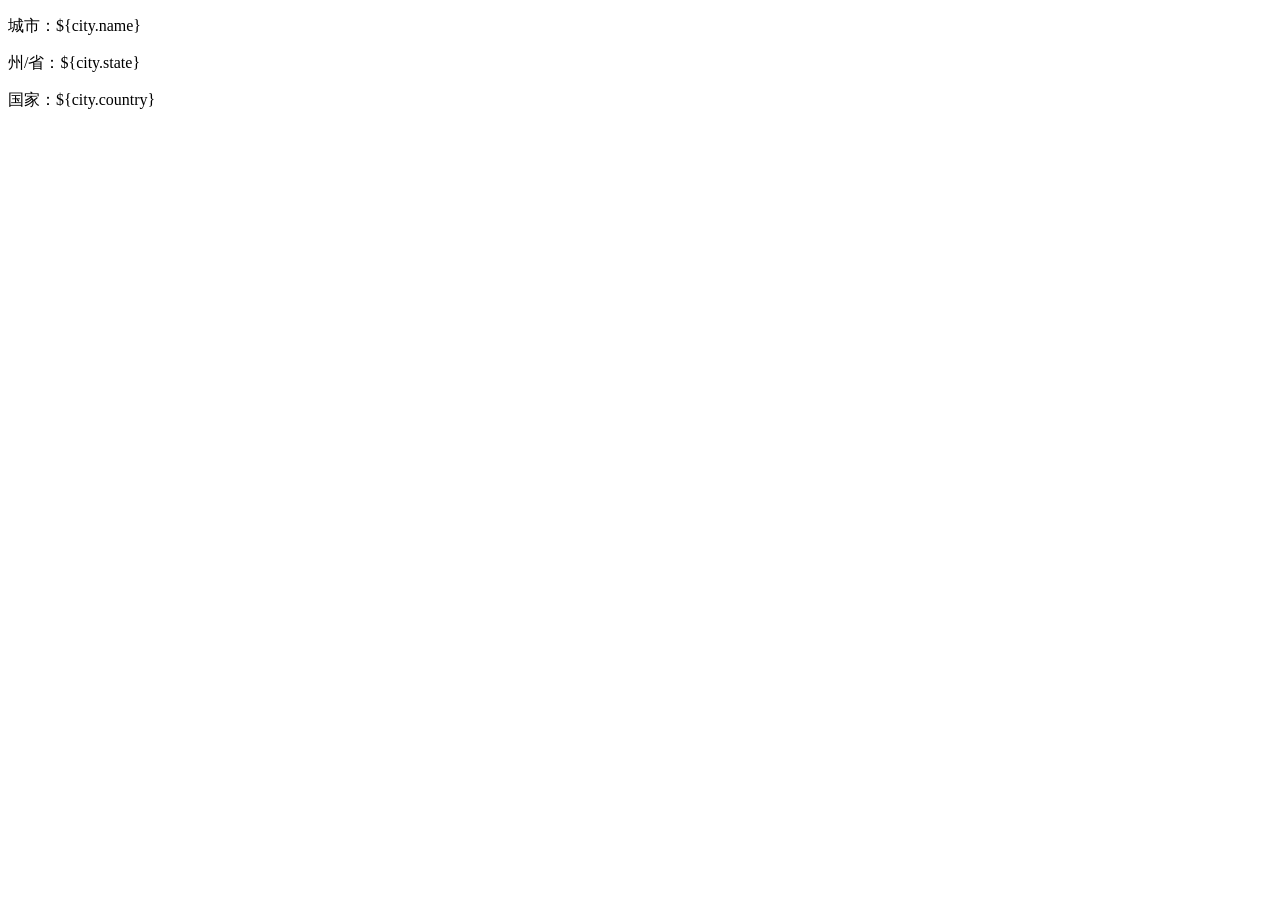
<file: client/src/main/resources/templates/index.html>
<!DOCTYPE html>
<html lang="en">
<head>
    <meta charset="UTF-8">
    <title>Title</title>
</head>
<body>
<p>
    城市：${city.name}
</p>
<p>
    州/省：${city.state}
</p>
<p>
    国家：${city.country}
</p>
</body>
</html>
</file>
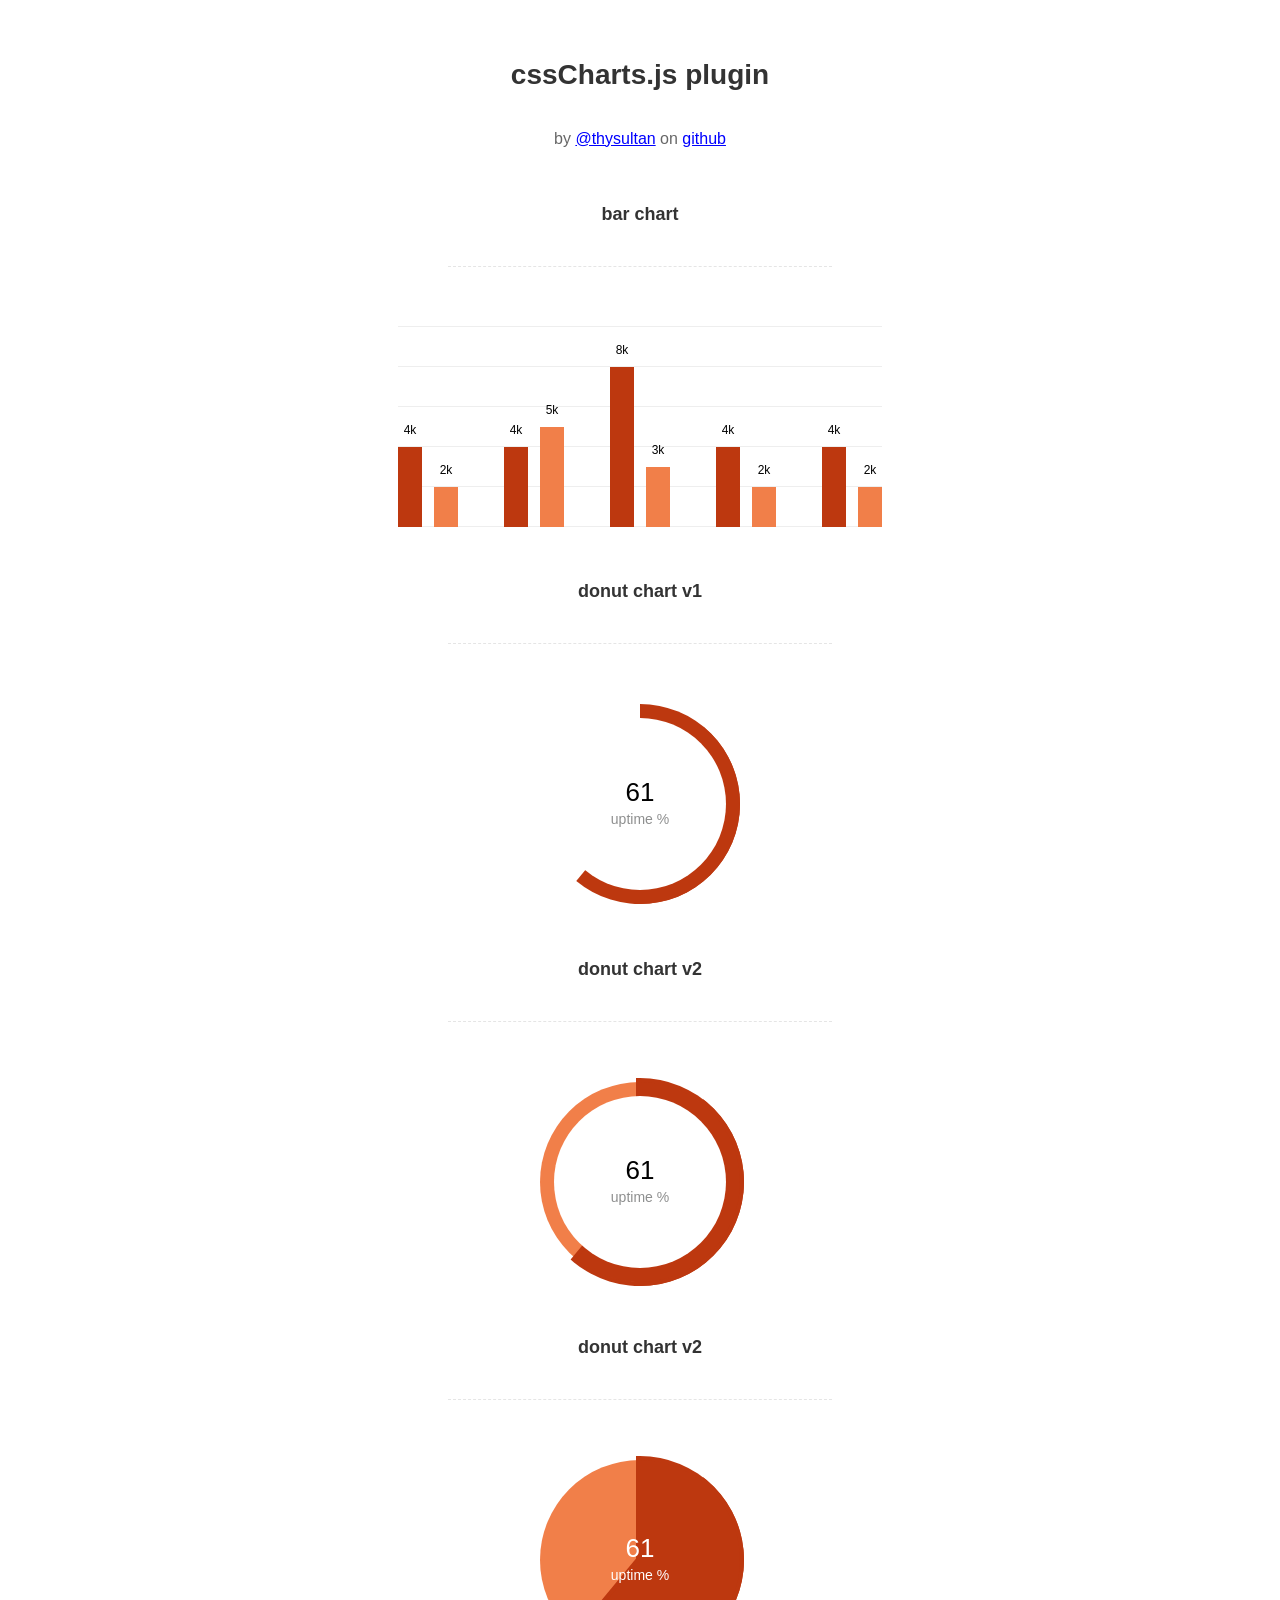
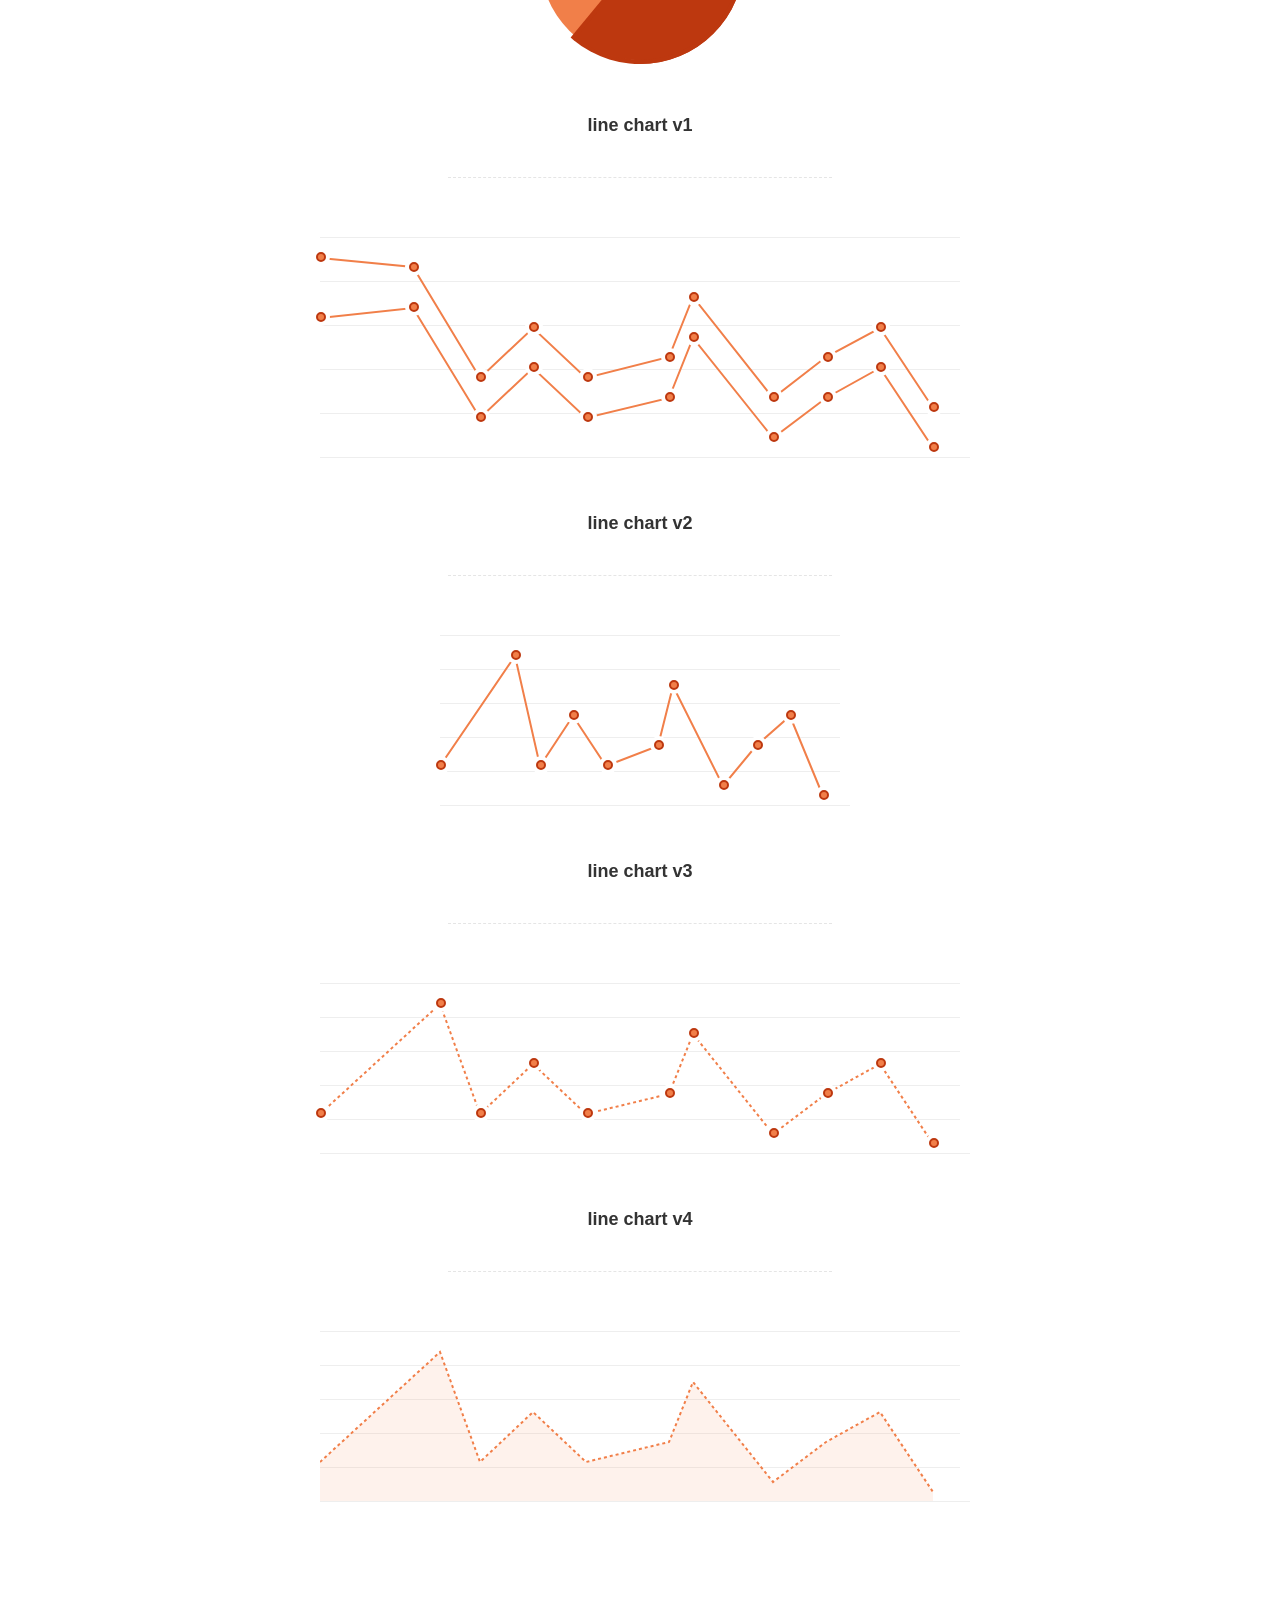
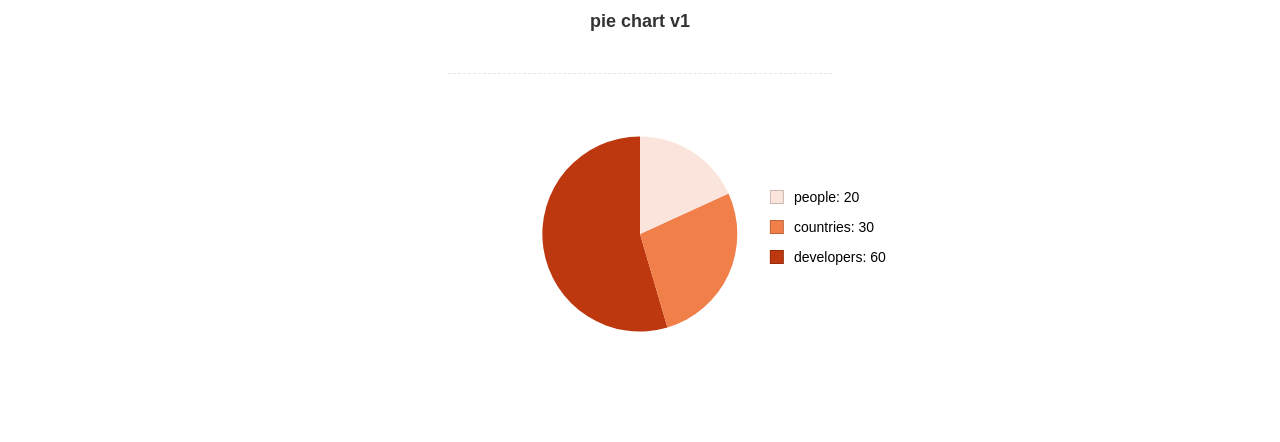
<file: admin/src/main/resources/static/assets/js/Lightweight-Chart/index.html>
<!doctype html>
<html>
    <head>
        <meta charset="utf-8">
        <meta name="description" content="A jquery plugin to create simple donut, bar or line charts with dom nodes, style with css.">
        <meta name="viewport" content="width=device-width, initial-scale=1">
        <title>cssCharts.js - jquery css charts</title>
        <script src="https://ajax.googleapis.com/ajax/libs/jquery/2.1.3/jquery.min.js"></script>

        <link rel="stylesheet" href="cssCharts.css">
        <script src="jquery.chart.js"></script>

        <style>
          /* page specific styles*/
          h1{text-align:center;font-family:sans-serif;font-size:28px;color:#333;padding:40px 0 0 0;}
          h2{text-align:center;font-family:sans-serif;font-size:18px;color:#333;padding:40px 0 0 0;}
          hr{width:60%;height:1px;background:none;border:none;border-bottom:1px dashed rgba(0,0,0,0.1);outline:none;margin:40px auto 60px auto;}

          .desc p{text-align:center;font-size:16px;color:rgba(0,0,0,0.6);padding:20px 0 0 0;font-family:sans-serif;}
          .desc a{color:blue;}
          .wrap{margin:0 auto;width:640px;padding-bottom:100px;}
          #line{width:400px;}
          /* page specific styles*/
        </style>
    </head>
    <body>
      <div class="wrap">

        <div class="desc">
          <h1>cssCharts.js plugin</h1><p>by
          <a href="http://twitter.com/thysultan">@thysultan</a> on
          <a href="https://github.com/sultantarimo/cssCharts.js">github</a>
        </p>
        </div>

        <h2>bar chart</h2>
        <hr>

        <div class="chart">
            <ul class="bar-chart" data-bars="[4,2],[4,5],[8,3],[4,2],[4,2]" data-max="10" data-unit="k" data-width="24"></ul>
        </div>
        <!-- data max is the 100% point of the graph -->
        <!-- set data-grid to 0 for no grid -->
        <!-- data-width is the individual bars width -->

        <h2>donut chart v1</h2>
        <hr>

        <div class="chart">
          <div class="donut-chart" data-percent="0.61" data-title="uptime %"></div>
        </div>

        <h2>donut chart v2</h2>
        <hr>

        <div class="chart">
          <div class="donut-chart fill" data-percent="0.61" data-title="uptime %"></div>
        </div>

        <h2>donut chart v2</h2>
        <hr>

        <div class="chart">
          <div class="donut-chart pie-chart fill" data-percent="0.61" data-title="uptime %"></div>
        </div>
        <!-- pie-chart class for pie chart -->
        <!-- fill class for default donut fill enabled-->

        <h2>line chart v1</h2>
        <hr>

        <div class="chart">
          <ul data-cord="[[0,70,120,160,200,262,280,340,380,420,460],[140,150,40,90,40,60,120,20,60,90,10]],[[0,70,120,160,200,262,280,340,380,420,460],[200,190,80,130,80,100,160,60,100,130,50]]"  class="line-chart"></ul>
        </div>
        <!-- multiple graphs [[x cords],[y cords]] [[x cords],[y cords]] -->

        <h2>line chart v2</h2>
        <hr>

        <div class="chart" id="line">
          <ul data-cord="[0,90,120,160,200,262,280,340,380,420,460],[40,150,40,90,40,60,120,20,60,90,10]" class="line-chart"></ul>
        </div>

        <h2>line chart v3</h2>
        <hr>

        <div class="chart dotted">
          <ul data-cord="[0,90,120,160,200,262,280,340,380,420,460],[40,150,40,90,40,60,120,20,60,90,10]" class="line-chart"></ul>
        </div>

        <h2>line chart v4</h2>
        <hr>

        <div class="chart dotted">
          <ul data-cord="[0,90,120,160,200,262,280,340,380,420,460],[40,150,40,90,40,60,120,20,60,90,10]" data-fill="1" class="line-chart no-points"></ul>
        </div>
        <!-- single graph [x cords],[y cords] -->


        <br><br><br>
        <h2>pie chart v1</h2>
        <hr>

        <div class="chart">
          <div class="pie-thychart" data-set='[["people", 20], ["countries",30], ["developers",60]]' data-colors="#FBE4DB,#F17F49,#BD380F"></div>
        </div>

      </div>

      <script>
        $(function() {
            $('.bar-chart').cssCharts({type:"bar"});
            $('.donut-chart').cssCharts({type:"donut"}).trigger('show-donut-chart');
            $('.line-chart').cssCharts({type:"line"});

            $('.pie-thychart').cssCharts({type:"pie"});
        });
      </script>
    </body>
</html>
</file>
<file: admin/src/main/resources/static/assets/js/Lightweight-Chart/cssCharts.css>
/*
 * cssCharts v0.3.0
 * jquery plugin to create donut and bar charts with css
 * https://github.com/sultantarimo
 *
 * (c)2015 Sultan Tarimo - sultantarimo@me.com
 * Released under the MIT license
 */
.chart *, .chart{-moz-box-sizing:border-box;-webkit-box-sizing:border-box;box-sizing:border-box;margin:0;padding:0;}
.chart{
  width:auto;
  display:block;
  position:relative;
  font-family:sans-serif;
  font-size:14px;
  margin: 0 auto;
}

/* bar chart */

.chart.bar{height:200px;}
.bar-chart{
  display: table;
  table-layout: fixed;
  width: auto;
  height: 100%;
  margin: 0 auto;
  z-index:20;
  position:absolute;
  left:0px;
}

.bar-chart ul{
  margin-left: 34px;
  float: left;
  display: block;
  height:100%;
}

.bar-chart li{
  position: relative;
  display: table-cell;
  vertical-align: bottom;
  height: 100px;
}

.bar-chart span{
  margin: 0 6px;
  display: block;
  background: rgb(241,127,73);
  width: 34px;
  position:relative;

  -webkit-animation: drawBar 0.3s ease-in-out;
  -moz-animation: drawBar 0.3s ease-in-out;
  animation: drawBar 0.3s ease-in-out;

  -webkit-transition: all 100ms ease-in-out;
  -moz-transition: all 100ms ease-in-out;
  transition: all 100ms ease-in-out;
}

.bar-chart li:hover span{
  box-shadow:0 0 0 4px rgb(241,127,73);
  cursor:pointer;
}

.bar-chart li:nth-child(2n+1):hover span{
  box-shadow:0 0 0 4px #bd380f;
}

.bar-chart li:nth-child(2n+1) span{background-color:#bd380f;}
.bar-chart ul:last-of-type li:last-child span{margin-right:0px;}
.bar-chart ul:first-of-type li:first-child span{margin-left:0px;}
.bar-chart ul:last-of-type {margin-right: 0px;}
.bar-chart ul:first-of-type {margin-left: 0px;}
.bar-chart.left-bar ul:last-of-type {margin-right: 0px;}
.bar-chart.left-bar ul{margin-right: 34px;float:left;margin-left:0px;}

.bar-chart span:before {
  position: absolute;
  bottom: 100%;
  margin-bottom: 10px;
  display: block;
  text-align: center;
  content: attr(title);
  word-wrap: break-word;
  font-size: 12px;
  width: auto;

  left: 50%;

  -webkit-transform: translateX(-50%);
  -moz-transform: translateX(-50%);
  transform: translateX(-50%);
}

.bar-chart li span:before {
  -webkit-transition: all 100ms ease-in-out;
  -moz-transition: all 100ms ease-in-out;
  transition: all 100ms ease-in-out;
}

@-webkit-keyframes drawBar {0% {height: 0;}}
@-moz-keyframes drawBar {0% {height: 0;}}
@keyframes drawBar {0% {height: 0;}}

/* donut chart */

.chart.donut{
  width:200px;
  height:200px;
}

.donut-chart{
  width:100%;height:100%;
  position:relative;

  -webkit-border-radius:50%;
  -moz-border-radius:50%;
  border-radius:50%;
}

.donut-chart.fill{
  background:rgb(241,127,73);
}

.donut-chart:after{
  content:"";
  position: absolute;
  width: 86%;
  height: 86%;
  background: #FFF;
  left: 50%;
  top: 50%;
  z-index: 400;
  margin: 0 auto;
  pointer-events: none;

  -webkit-border-radius: 100%;
  -moz-border-radius: 100%;
  border-radius: 100%;

  -webkit-transform: translateX(-50%) translateY(-50%);
  -moz-transform: translateX(-50%) translateY(-50%);
  transform: translateX(-50%) translateY(-50%);
}

.donut-chart h2{
  text-align:center;
  position: absolute;
  line-height: 140%;
  width: 100%;
  margin-top:-30px;
  top:50%;
  z-index:500;
  pointer-events: none;

  font-size:26px;
  font-weight:400;
  color:rgb(0,0,0);
}

.donut-chart h2 span{
  display:block;
  width:100%;
  font-size:14px;
  color:rgb(142,143,143);
  margin-top:-10px;
}

.donut-chart .spinner{
  z-index: 200;
  border-right: none;

  -webkit-border-radius: 100% 0 0 100% / 50% 0 0 50%;
  -moz-border-radius: 100% 0 0 100% / 50% 0 0 50%;
  border-radius: 100% 0 0 100% / 50% 0 0 50%;

  -webkit-transform: rotate(0deg);
  -moz-transform: rotate(0deg);
  transform: rotate(0deg);

  -webkit-animation: rotateDonut 0.3s ease-in-out;
  -moz-animation: rotateDonut 0.3s ease-in-out;
  animation: rotateDonut 0.3s ease-in-out;

  -webkit-transition: all 160ms ease-in-out;
  -moz-transition: all 160ms ease-in-out;
  transition: all 160ms ease-in-out;
}

.spinner ~ .pie{
  pointer-events: none;
}

.donut-chart.fill .pie,
.pie-chart .pie{
  -webkit-box-shadow: 0 0 0 4px #bd380f;
  -moz-box-shadow: 0 0 0 4px #bd380f;
  box-shadow: 0 0 0 4px #bd380f;
}

@-webkit-keyframes rotateDonut {0% {transform: rotate(0deg);}}
@-moz-keyframes rotateDonut {0% {transform: rotate(0deg);}}
@keyframes rotateDonut {0% {transform: rotate(0deg);}}

.donut-chart .spinner.temp{display:none;}

.donut-chart .pie{
  width: 50%;
  height: 100%;
  position: absolute;
  background: #bd380f;

  -webkit-transform-origin: 100% 50%;
  -moz-transform-origin: 100% 50%;
  transform-origin: 100% 50%;
}

.donut-chart .mask{
  background:rgb(248,248,248);
  z-index: 400;
  margin-left: -1px;
}

.pie-chart:after{
  display:none;
}
.chart.donut .pie-chart h2,
.chart.donut .pie-chart h2 span{color:#FFF;}

/* pie chart */
.chart.pie svg{width:100%;height:100%;}

.chart.pie {
  width: 200px;
  height: 200px;
}

.chart.pie svg text{
  text-anchor: middle;
  fill:white;
  stroke-width:0;
  transform:translate(120,-80);
}
.chart.pie svg path:hover{
  stroke-width:10px;
}

.charts-tip{
  display:block;
  position: absolute;
  font-size: 16px;
  color: #FFF;
  background: rgba(0,0,0,0.8);
  pointer-events: none;
  font-family:sans-serif;
  padding:6px 12px;
  z-index:100;
  width:auto;

  -webkit-border-radius:4px;
  -moz-border-radius:4px;
  border-radius:4px;
}

.chart.pie .pie-legend{
  position:absolute;
  top:50%;
  right:0;
  margin-right:-30px;
  transform:translateX(100%) translateY(-50%);
}

.chart.pie .pie-legend li{
  display:block;
  margin-bottom:14px;
  clear:both;
}

.chart.pie .pie-legend li i{
  top:1px;
  position:relative;
  display:block;
  float:left;
  width:14px;
  height:14px;
  background:#DDD;
  margin-right:10px;

  box-shadow:inset 0 0 0 1px rgba(0,0,0,0.2);
}

.chart.pie .pie-legend li p{clear:both;display:inline;}

/* pie chart */

/* line chart */

.chart.line{width:auto;height:auto;margin:0 auto;position:relative;}
.chart .line-chart{
  min-width:100px;
  min-height:100px;
  width:100%;
  height:100%;
  margin:0px auto;
  display:block;
  position:relative;
  z-index:20;
}

/* line chart borders and grids */
.line-chart:after{
  content:"";
  display:block;
  position:absolute;
  left:0px;bottom:0px;
  height:1px;width:100%;
  background:rgb(238,238,238);
  padding-right:10px;
}

.chart .grid{
  width:100%;
  height:100%;
  position:absolute;
  left:0px;
  bottom:0px;
}
.chart hr{
  position:absolute;
  left:0px;
  bottom:0px;
  width:100%;
  height:1px;
  outline:none;
  border:none;
  background:rgb(238,238,238);
}

.chart hr:before{
  position:absolute;
  right:100%;
  top:0px;
  margin-right:20px;
  color:rgba(0,0,0,0.4);
  font-size:12px;
  content:attr(data-y);
  text-align:right;

  -webkit-transform:translateX(-50%) translateY(-50%);
  -moz-transform:translateX(-50%) translateY(-50%);
  transform:translateX(-50%) translateY(-50%);
}
/* line chart borders and grids */

/* line chart line */
.line-chart li{
  display:block;height:1px;
  float:left;position:relative;
  position:absolute;
}

/* line chart points tooltip */
.line-chart li a:hover:before,
.line-chart li a:hover:after{display:block;z-index:10;}
.line-chart li a:before{
  content:attr(data-y);
  cursor:pointer;
  display:none;
  position:absolute;
  font-size:14px;
  color:#FFF;
  bottom:100%;
  left:50%;
  margin-bottom:-4px;
  text-align:center;
  width:40px;
  background:rgba(0,0,0,0.8);
  padding:8px;
  z-index:40;

  -webkit-transform:translateX(-50%);
  -moz-transform:translateX(-50%);
  transform:translateX(-50%);

  -webkit-border-radius:3px;
  -moz-border-radius:3px;
  border-radius:3px;
}

.line-chart li a:after{
  z-index:50;
  content:"";
  width: 0;
  height: 0;
  display:none;
  position:absolute;
  bottom:100%;
  left:50%;
  margin-bottom:-16px;

  border:6px solid rgba(0,0,0,0);
  border-top: 6px solid rgba(0,0,0,0.8);

  -webkit-transform:translateX(-50%);
  -moz-transform:translateX(-50%);
  transform:translateX(-50%);
}

.line-chart li a{
  display:block;
  position:absolute;
  cursor:pointer;
  width:40px;
  height:40px;

  left:0px;
  top:0px;
  z-index:30;

  -webkit-transform:translateX(-50%) translateY(-50%);
  -moz-transform:translateX(-50%) translateY(-50%);
  transform:translateX(-50%) translateY(-50%);
}
/* line chart points tooltip */

/* line chart points */

.line-chart li span{
  display:block;height:1px;
  background:rgb(241,127,73);
  float:left;
  position:absolute;
}

.line-chart.no-points li span{
  display:none;
}

.line-chart li span:before{
  content:"";
  position:absolute;
  left:-4px;bottom:-4px;
  width:6px;height:6px;
  display:block;

  -webkt-border-radius:50%;
  -moz-border-radius:50%;
  border-radius:50%;
}

.line-chart li:hover span:before{
  -webkit-transform:scale(1.3);
  -moz-transform:scale(1.3);
  transform:scale(1.3);

  -webkit-transition: all 200ms ease-in-out;
  -moz-transition: all 200ms ease-in-out;
  transition: all 200ms ease-in-out;
}

.line-chart li span:before,
.line-chart li span:after{
  background:rgb(241,127,73);
  border:2px solid #bd380f;

  -webkit-box-shadow:0 0 0 4px #FFF;
  -moz-box-shadow:0 0 0 4px #FFF;
  box-shadow:0 0 0 4px #FFF;
}
/* line chart points */

/* line chart line */
.chart.line svg,
.chart.line > div{
  height: 100%;
  width: 100%;
  position:absolute;
  bottom:0px;
  left:0px;
  opacity:1;

  -webkit-animation: drawLine .3s ease-in-out;
    -moz-animation: drawLine .3s ease-in-out;
    animation: drawLine .3s ease-in-out;
}
.chart.line svg path{
  fill: rgba(241,127,73,0.0);
  stroke: rgb(241,127,73);
  stroke-width: 2px;
}

.chart.line.dotted svg path{
  /*if you want it dashed instead of filled*/
  stroke-dasharray: 3;
}

.chart.line .fill svg path{
  fill: rgba(241,127,73,0.1);
  stroke:none;
  stroke-width:0px;
}

/* line chart animation */
@-webkit-keyframes drawLine {0% {opacity: 0;}}
@-moz-keyframes drawLine {0% {opacity: 0;}}
@keyframes drawLine {0% {opacity: 0;}}

@-webkit-keyframes drawChart {0% {width: 0;}}
@-moz-keyframes drawChart {0% {width: 0;}}
@keyframes drawChart {0% {width: 0;}}
</file>
